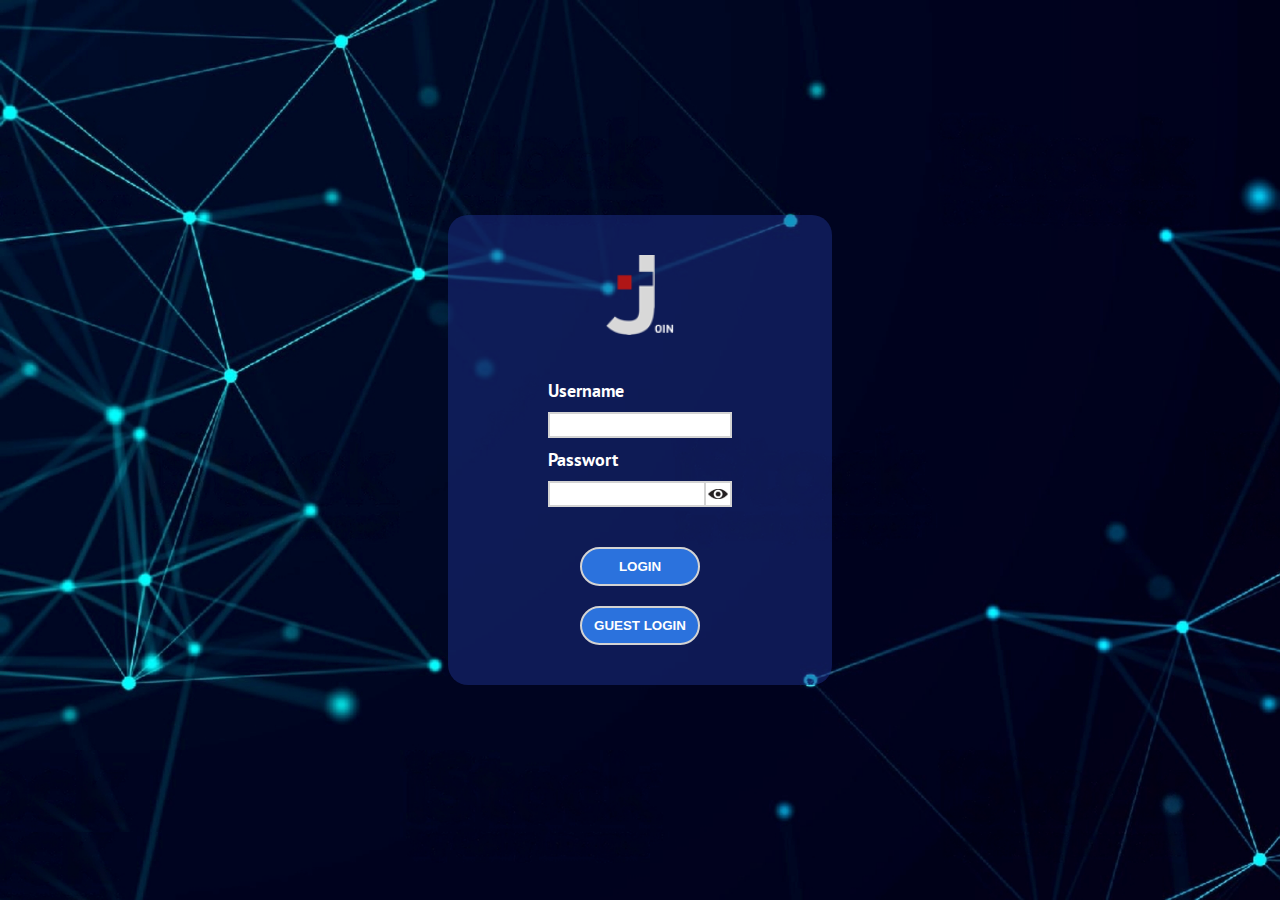
<file: index.html>
<!DOCTYPE html>
<html lang="en">

<head>
    <meta charset="UTF-8">
    <meta http-equiv="X-UA-Compatible" content="IE=edge">
    <meta name="viewport" content="width=device-width, initial-scale=1.0">
    <link rel="stylesheet" href="fonts.css">
    <link rel="stylesheet" href="style.css">
    <link rel="icon" type="image/png" href="img/joinlogo.png">
    <script src="./script.js"></script>
    <script src="./js/login.js"></script>
    <script src="./js/mini_backend.js"></script>
    <title> Join - Login </title>
</head>

<body onload="init()">

    <div class="login-overcontainer">
        <div class="login-container">
            <div class="login-header"><img src="./img/joinlogo.png"></div>
            <div class="login-content">
                <p>Username</p>
                <input id="login-username">
                <p>Passwort</p>
                <div class="login-passwort-container">
                    <input id="login-passwort" type="password">
                    <img class="passwort-image" onclick="change_passwort_button_type()"
                        src="./img/eye-gbabc96aa1_640.png">
                </div>
                <div class="login-button-container">
                    <button class="login-button" onclick="check_login()">LOGIN</button>
                    <button class="guest-login-button" onclick="guest_login()">GUEST LOGIN</button>
                </div>
            </div>
        </div>
    </div>

</body>

</html>
</file>
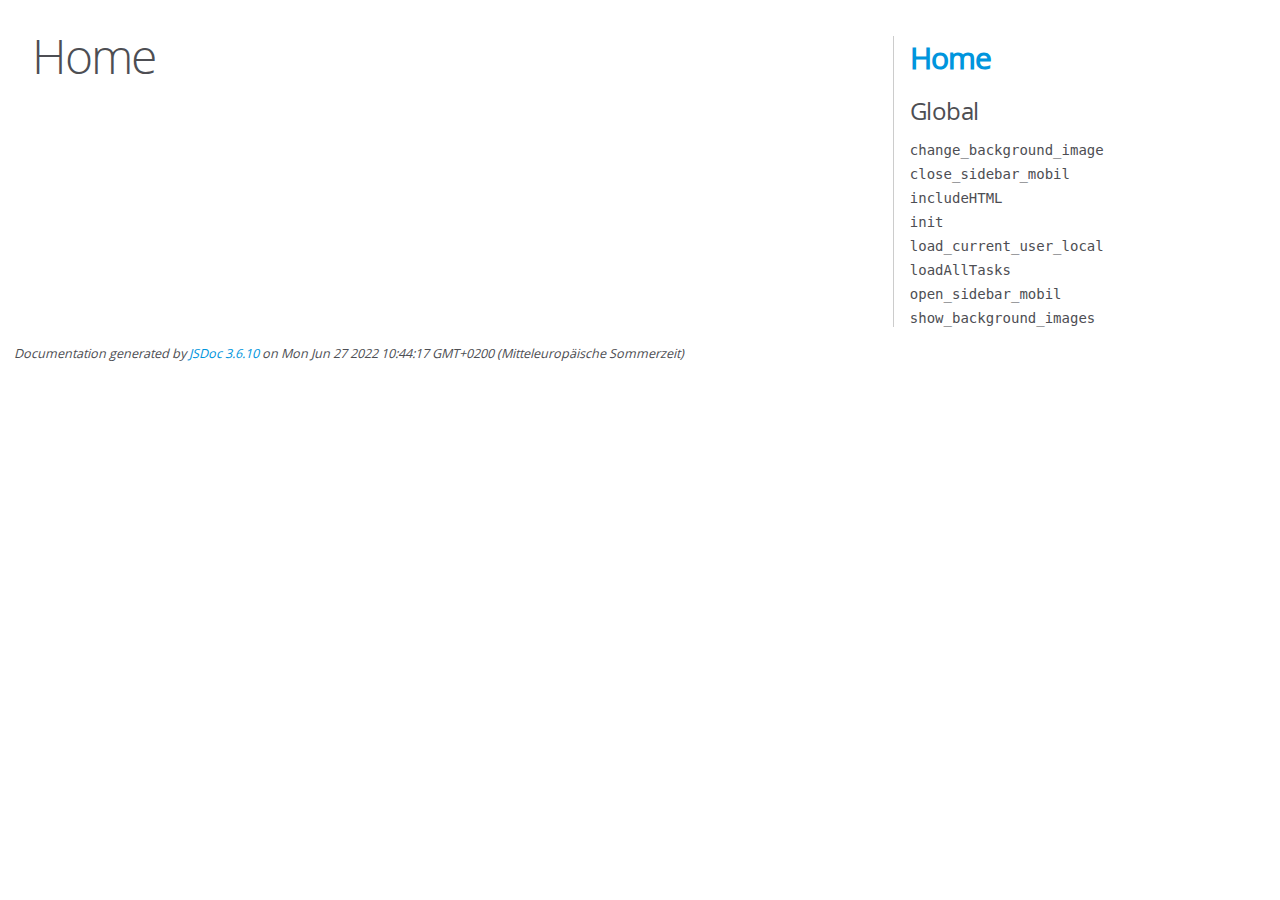
<file: out/index.html>
<!DOCTYPE html>
<html lang="en">
<head>
    <meta charset="utf-8">
    <title>JSDoc: Home</title>

    <script src="scripts/prettify/prettify.js"> </script>
    <script src="scripts/prettify/lang-css.js"> </script>
    <!--[if lt IE 9]>
      <script src="//html5shiv.googlecode.com/svn/trunk/html5.js"></script>
    <![endif]-->
    <link type="text/css" rel="stylesheet" href="styles/prettify-tomorrow.css">
    <link type="text/css" rel="stylesheet" href="styles/jsdoc-default.css">
</head>

<body>

<div id="main">

    <h1 class="page-title">Home</h1>

    



    


    <h3> </h3>










    









</div>

<nav>
    <h2><a href="index.html">Home</a></h2><h3>Global</h3><ul><li><a href="global.html#change_background_image">change_background_image</a></li><li><a href="global.html#close_sidebar_mobil">close_sidebar_mobil</a></li><li><a href="global.html#includeHTML">includeHTML</a></li><li><a href="global.html#init">init</a></li><li><a href="global.html#load_current_user_local">load_current_user_local</a></li><li><a href="global.html#loadAllTasks">loadAllTasks</a></li><li><a href="global.html#open_sidebar_mobil">open_sidebar_mobil</a></li><li><a href="global.html#show_background_images">show_background_images</a></li></ul>
</nav>

<br class="clear">

<footer>
    Documentation generated by <a href="https://github.com/jsdoc/jsdoc">JSDoc 3.6.10</a> on Mon Jun 27 2022 10:44:17 GMT+0200 (Mitteleuropäische Sommerzeit)
</footer>

<script> prettyPrint(); </script>
<script src="scripts/linenumber.js"> </script>
</body>
</html>
</file>
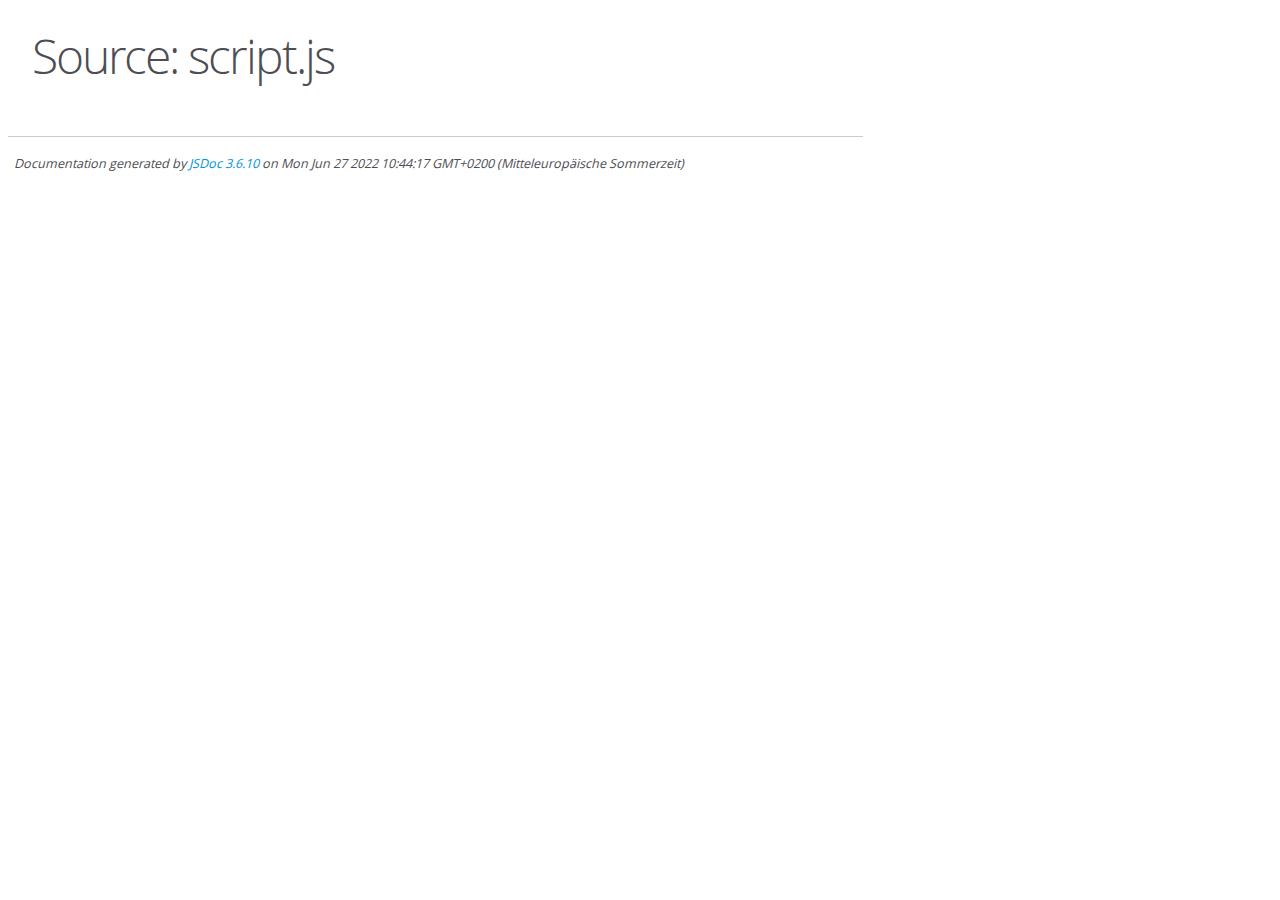
<file: out/script.js.html>
<!DOCTYPE html>
<html lang="en">
<head>
    <meta charset="utf-8">
    <title>JSDoc: Source: script.js</title>

    <script src="scripts/prettify/prettify.js"> </script>
    <script src="scripts/prettify/lang-css.js"> </script>
    <!--[if lt IE 9]>
      <script src="//html5shiv.googlecode.com/svn/trunk/html5.js"></script>
    <![endif]-->
    <link type="text/css" rel="stylesheet" href="styles/prettify-tomorrow.css">
    <link type="text/css" rel="stylesheet" href="styles/jsdoc-default.css">
</head>

<body>

<div id="main">

    <h1 class="page-title">Source: script.js</h1>

    



    
    <section>
        
    </section>




</div>

<nav>
 
</nav>

<br class="clear">

<footer>
    Documentation generated by <a href="https://github.com/jsdoc/jsdoc">JSDoc 3.6.10</a> on Mon Jun 27 2022 10:44:17 GMT+0200 (Mitteleuropäische Sommerzeit)
</footer>

<script> prettyPrint(); </script>
<script src="scripts/linenumber.js"> </script>
</body>
</html>
</file>
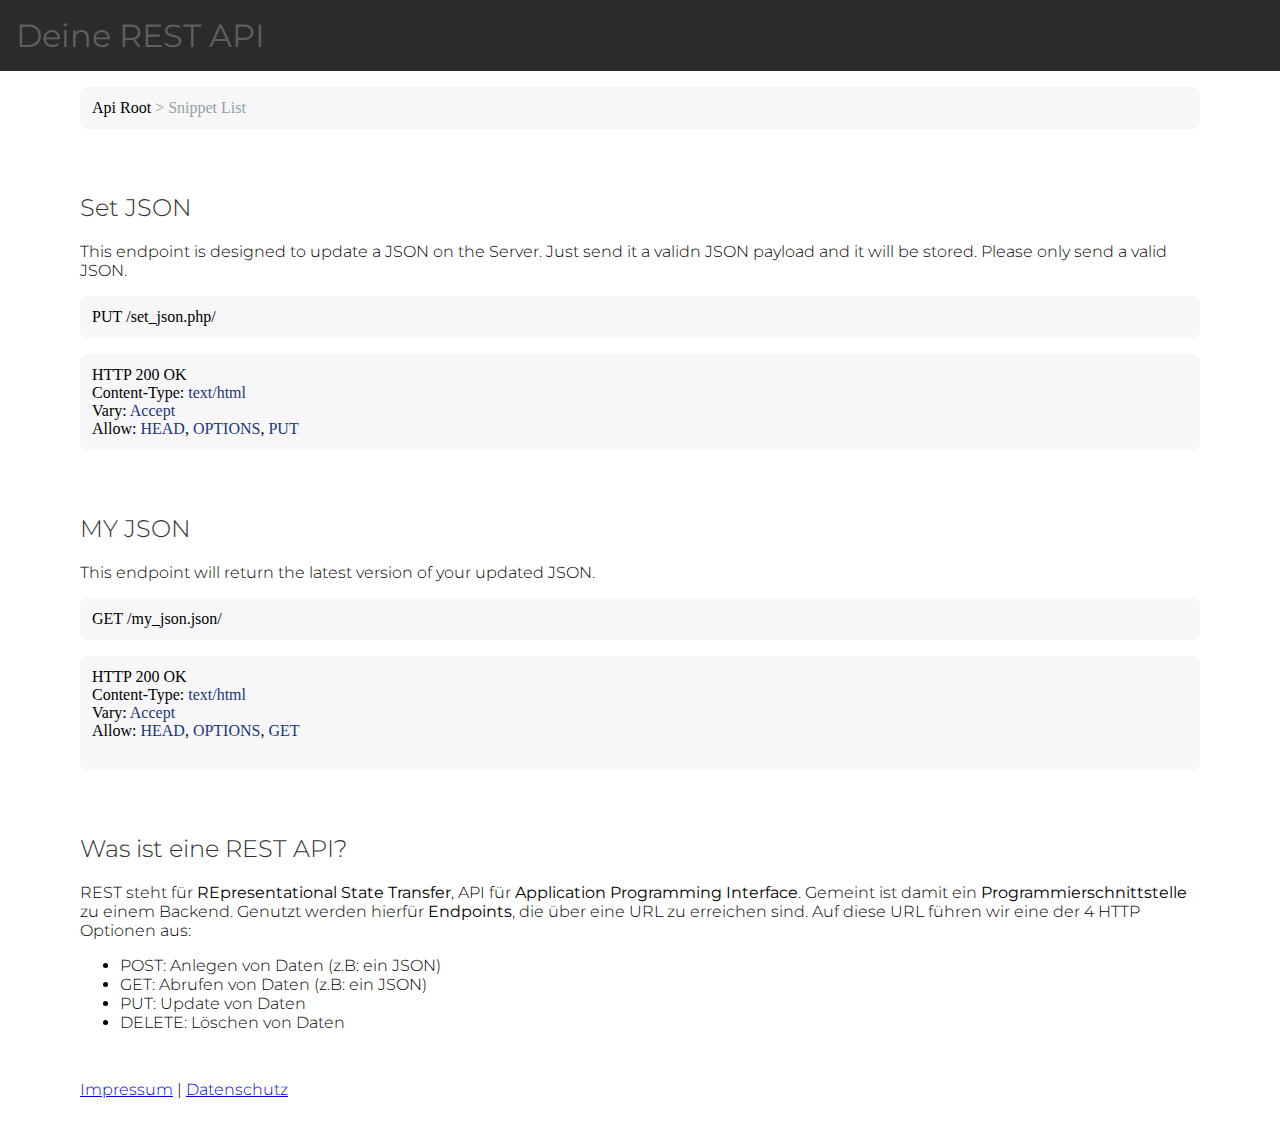
<file: smallest_backend_ever/legacy/docs.html>
<!DOCTYPE html>
<html lang="en">

<head>
    <meta charset="UTF-8">
    <meta name="viewport" content="width=device-width, initial-scale=1.0">
    <title>REST API Docs</title>
    <link href="https://fonts.googleapis.com/css2?family=Montserrat:wght@300;400;700&display=swap" rel="stylesheet">

    <style>
        body {
            margin: 0;
            font-family: 'Montserrat', sans-serif;
            font-weight: 300;
        }

        .content {
            padding-left: 80px;
            padding-right: 80px;
        }

        header {
            background-color: #2b2b2b;
            padding: 16px;
            color: #5f5f5f;
        }

        h1 {
            margin-top: 0;
            margin-bottom: 0;
            font-weight: 400;
        }

        h2 {
            margin-top: 64px;
            font-weight: 300;
            color: #333;
        }

        .code {
            margin-top: 16px;
            background-color: #F7F7F9;
            padding: 12px;
            border-radius: 8px;
            min-height: 10px;
            border-color: #E9E9EE;
            font-family: 'consolas' !important;
        }

        .highlight {
            color: #1e347b;
        }

        .gray {
            color: #93a1a1;
        }

        #explainBox {
            min-height: 50px;
            min-width: 200px;
            max-width: 400px;
            border: 1px solid #333;
            border-radius: 8px;
            padding: 8px;
            background-color: white;
            z-index: 999;
            position: absolute;
            transition: all 125ms ease-in-out;
            opacity: 0;
        }

        .legal {
            padding-top: 32px;
            ;
            padding-bottom: 32px;
            ;
        }
    </style>


    <script>
        function explain(title, element) {
            let x = element.getBoundingClientRect().x + 70;
            let y = window.pageYOffset + element.getBoundingClientRect().y - 20;
            explainBox.innerHTML = title;
            explainBox.style.top = y + 'px';
            explainBox.style.left = x + 'px';
            explainBox.style.opacity = 1;

            element.addEventListener("mouseout", hideExplainBox);
        }

        function hideExplainBox() {
            explainBox.style.opacity = 0;
        }
    </script>
</head>

<body>
    <header>
        <h1>Deine REST API</h1>
    </header>
    <div class="content">

        <div id="explainBox">
            Hallo das ist ein Text.
        </div>

        <div class="code" onmouseover="explain('Der Link zur den Endpoints. Api Root ist die URL des Servers.', this)">
            <b>Api Root</b> <span class="gray">> Snippet List</span>
        </div>

        <h2 onmouseover="explain('Der Titel der Funktion', this)">Set JSON</h2>
        <p onmouseover="explain('Hier wird die Funktion der REST API vom Backend-Programmierer beschrieben.', this)">
            This endpoint is designed to update a JSON on the Server. Just send it a validn JSON payload and it will be
            stored. Please only send a valid JSON.</p>

        <div class="code">
            <b
                onmouseover="explain('Die hier verwendete Methode ist PUT. Man kann das JSON also updaten. Mit POST würde man ein neues JSON erstellen, mit DELETE löschen und mit GET das JSON abrufen.', this)">PUT</b>
            <span
                onmouseover="explain('Das hier ist das Ende das Ende der UR, um die Funktion aufzurufen.', this)">/set_json.php/</span>
        </div>

        <div class="code">
            <b
                onmouseover="explain('Wenn alles funktioniert hat, wird der HTTP Status 200 zurückgegeben. 200 bedeutet, dass alles OK ist!', this)">HTTP
                200 OK</b><br>
            <b onmouseover="explain('Was für einen Content kannst du dem Server senden?!', this)">Content-Type:</b>
            <span class="highlight"
                onmouseover="explain('Der Server akzeptiert Text und HTML. Wir senden also ein JSON als Text (mit JSON.stringify)', this)">text/html</span><br>
            <b onmouseover="explain('Kann die Antwort vom Server variieren?', this)">Vary:</b> <span class="highlight"
                onmouseover="explain('Ja! Je nach Anfrage kommt ein unterschiedliches JSON vom Server zurück.', this)">Accept</span><br>
            <b onmouseover="explain('Was darf ich diesem Endpoint senden?', this)">Allow:</b>
            <span onmouseover="explain('Der HEAD ist beispielsweise eine Session-ID um dich zu identifizieren.',this)"
                class="highlight">HEAD</span>,
            <span class="highlight"
                onmouseover="explain('OPTIONS kann ignoriert werden. Hier kann man den Server fragen, welche Kommunikationswege der Server Erlaubt. Zum Beispiel HTTP 1.1. ', this)">
                OPTIONS</span>,
            <span class="highlight"
                onmouseover="explain('PUT ist die Methode, um ein JSON upzudaten.', this)">PUT</span><br>
        </div>



        <h2 onmouseover="explain('Überschrift der zweiten Funktion, welche die REST API bereitstellt.?', this)">MY JSON
        </h2>
        <p onmouseover="explain('Beschreibung der zweiten Funktion?', this)">This endpoint will return the latest
            version of your updated JSON.</p>

        <div class="code">
            <b onmouseover="explain('Die HTTP Metode ist GET. Also wird hier ein JSON File abgerufen.', this)">GET</b>
            <span onmouseover="explain('Die URL des Endpoints.', this)">/my_json.json/</span>
        </div>

        <div class="code">
            <b onmouseover="explain('Wenn Status 200 zurückgegeben wird, ist alles OK.', this)">HTTP 200 OK</b><br>
            <b onmouseover="explain('Welchen Content-Type akzeptiert der Server?', this)">Content-Type:</b> <span
                class="highlight"
                onmouseover="explain('Der Server akzeptiert Text oder HTML (Wir senden Text)', this)">text/html</span><br>
            <b onmouseover="explain('Kann die Antwort vom Server variieren?', this)">Vary:</b> <span class="highlight"
                onmouseover="explain('Ja! Je nach Anfrage kommt ein unterschiedliches JSON vom Server zurück.', this)">Accept</span><br>
            <b onmouseover="explain('Was darf ich diesem Endpoint senden?', this)">Allow:</b>
            <span onmouseover="explain('Der HEAD ist beispielsweise eine Session-ID um dich zu identifizieren.',this)"
                class="highlight">HEAD</span>,
            <span class="highlight"
                onmouseover="explain('OPTIONS kann ignoriert werden. Hier kann man den Server fragen, welche Kommunikationswege der Server Erlaubt. Zum Beispiel HTTP 1.1. ', this)">
                OPTIONS</span>,
            <span class="highlight"
                onmouseover="explain('GET ist die Methode, um ein JSON abzurufen.', this)">GET</span><br>
            <br>
        </div>



        <h2>Was ist eine REST API?</h2>
        <p>REST steht für <b>REpresentational State Transfer</b>, API für <b>Application Programming Interface</b>.
            Gemeint ist damit ein <b>Programmierschnittstelle</b> zu einem Backend. Genutzt werden hierfür
            <b>Endpoints</b>, die über eine URL zu erreichen sind. Auf diese URL führen wir eine der 4 HTTP Optionen
            aus:
        <ul>
            <li>POST: Anlegen von Daten (z.B: ein JSON)</li>
            <li>GET: Abrufen von Daten (z.B: ein JSON)</li>
            <li>PUT: Update von Daten</li>
            <li>DELETE: Löschen von Daten</li>
        </ul>
        </p>

        <div class="legal">
            <a href="https://developerakademie.com/impressum.html">Impressum</a> |
            <a href="https://developerakademie.com/datenschutz.html">Datenschutz</a>
        </div>

    </div>
</body>

</html>
</file>
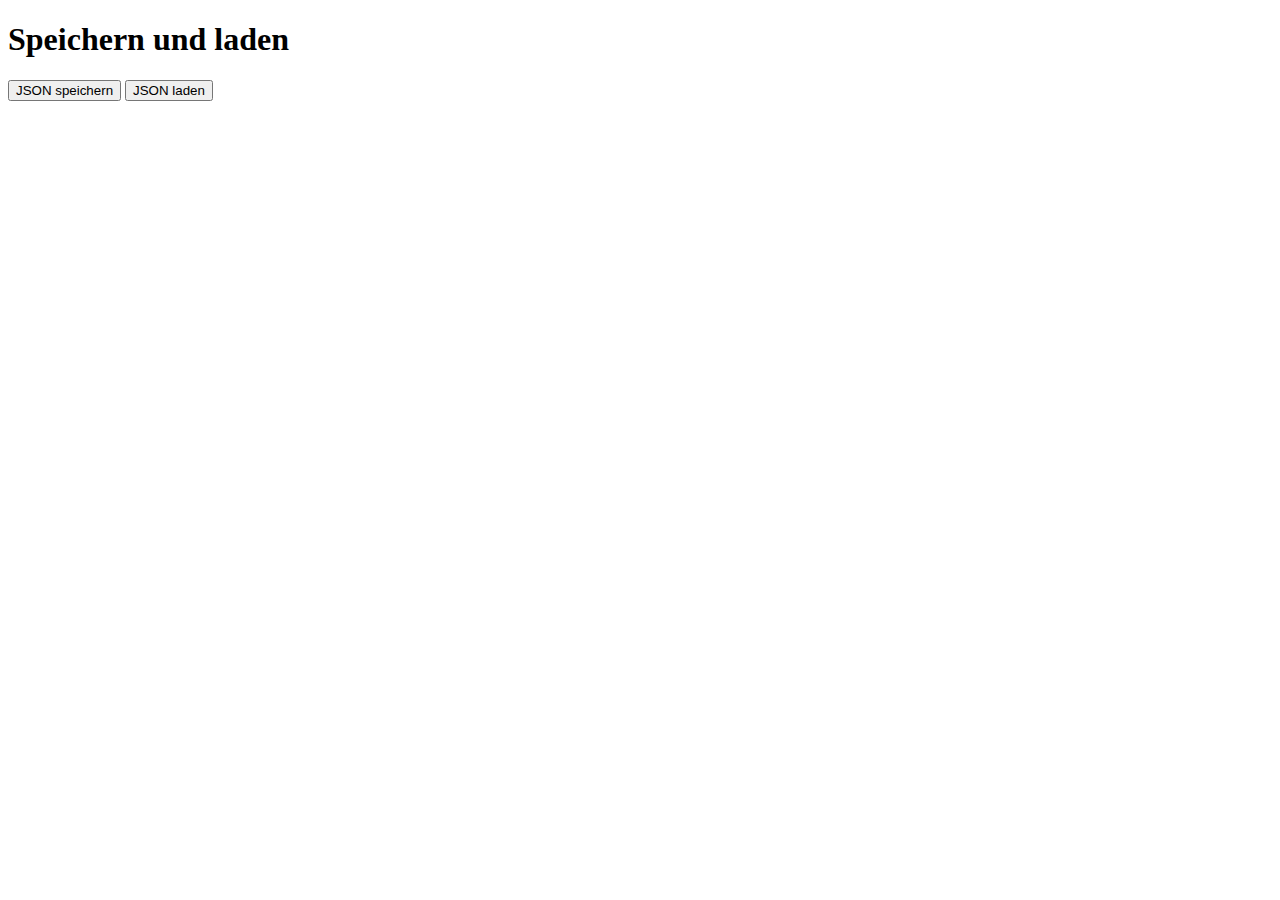
<file: smallest_backend_ever/legacy/test_request.html>
<!DOCTYPE html>
<html>

<head>
    <meta charset='utf-8'>
    <meta http-equiv='X-UA-Compatible' content='IE=edge'>
    <title>Simple JSON POST request</title>
    <meta name='viewport' content='width=device-width, initial-scale=1'>
</head>

<body>

    <h1 id="result">Speichern und laden</h1>

    <button onclick="save()">JSON speichern</button>
    <button onclick="load()">JSON laden</button>

    <script>
        const BASE_SERVER_URL = 'http://students.developerakademie.com/json_to_server/'; // Place of the backend
        let myJSON = [{
            "Name": "Claudia"
        }, {
            "Name": "Hans"
        }];


        /**
         * Saves myJSON to server
         */
        function save() {
            updateStatus('Speichern ...');
            saveJSONToServer(myJSON)
                .then(function () {
                    updateStatus('Speichern erfolgreich!');
                })
                .catch(function (error) {
                    updateStatus('Fehler beim Speichern');
                    console.error('error', error);
                });
        }


        /**
         * Loads myJSON from Server
         */
        function load() {
            updateStatus('Laden ...');
            loadJSONFromServer()
                .then(function (result) {
                    console.log(result);
                    myJSON = JSON.parse(result);
                    updateStatus('Laden erfolgreich!');
                })
                .catch(function (error) {
                    updateStatus('Fehler beim Laden');
                    console.error('error', error);
                });
        }



        /**
         * Saves a JSON or JSON Array to the Server
         * payload {JSON | Array} - The payload you want to store
         */
        function saveJSONToServer(payload) {
            return new Promise(function (resolve, reject) {
                let xhttp = new XMLHttpRequest();
                let proxy = determineProxySettings();
                let serverURL = proxy + BASE_SERVER_URL + 'save_json.php';
                xhttp.open('POST', serverURL);

                xhttp.onreadystatechange = function (oEvent) {
                    if (xhttp.readyState === 4) {
                        if (xhttp.status >= 200 && xhttp.status <= 399) {
                            resolve(xhttp.responseText);
                        } else {
                            reject(xhttp.statusText);
                        }
                    }
                };

                xhttp.setRequestHeader("Content-Type", "application/json;charset=UTF-8");
                xhttp.send(JSON.stringify(payload));

            });
        }



        /**
         * Loads a JSON or JSON Array to the Server
         * payload {JSON | Array} - The payload you want to store
         */
        function loadJSONFromServer() {
            return new Promise(function (resolve, reject) {
                let xhttp = new XMLHttpRequest();
                let proxy = determineProxySettings();
                let serverURL = proxy + BASE_SERVER_URL + 'my_json.json';
                xhttp.open('GET', serverURL);

                xhttp.onreadystatechange = function (oEvent) {
                    if (xhttp.readyState === 4) {
                        if (xhttp.status >= 200 && xhttp.status <= 399) {
                            resolve(xhttp.responseText);
                        } else {
                            reject(xhttp.statusText);
                        }
                    }
                };

                xhttp.setRequestHeader("Content-Type", "application/json;charset=UTF-8");
                xhttp.send();

            });
        }

        function updateStatus(status) {
            result.innerHTML = status;
        }
        
        function determineProxySettings() {
            if (window.location.href.indexOf('.developerakademie.com') > -1) {
                return '';
            } else {
                return 'https://cors-anywhere.herokuapp.com/';
            }
        }
    </script>

</body>

</html>
</file>
<file: fonts.css>
/* pt-sans-regular - latin */

@font-face {
    font-family: 'PT Sans';
    font-style: normal;
    font-weight: 400;
    src: url('./fonts/pt-sans-v17-latin-regular.eot');
    /* IE9 Compat Modes */
    src: local(''), url('./fonts/pt-sans-v17-latin-regular.eot?#iefix') format('embedded-opentype'), /* IE6-IE8 */
    url('./fonts/pt-sans-v17-latin-regular.woff2') format('woff2'), /* Super Modern Browsers */
    url('./fonts/pt-sans-v17-latin-regular.woff') format('woff'), /* Modern Browsers */
    url('./fonts/pt-sans-v17-latin-regular.ttf') format('truetype'), /* Safari, Android, iOS */
    url('./fonts/pt-sans-v17-latin-regular.svg#PTSans') format('svg');
    /* Legacy iOS */
}


/* pt-sans-italic - latin */

@font-face {
    font-family: 'PT Sans';
    font-style: italic;
    font-weight: 400;
    src: url('./fonts/pt-sans-v17-latin-italic.eot');
    /* IE9 Compat Modes */
    src: local(''), url('./fonts/pt-sans-v17-latin-italic.eot?#iefix') format('embedded-opentype'), /* IE6-IE8 */
    url('./fonts/pt-sans-v17-latin-italic.woff2') format('woff2'), /* Super Modern Browsers */
    url('./fonts/pt-sans-v17-latin-italic.woff') format('woff'), /* Modern Browsers */
    url('./fonts/pt-sans-v17-latin-italic.ttf') format('truetype'), /* Safari, Android, iOS */
    url('./fonts/pt-sans-v17-latin-italic.svg#PTSans') format('svg');
    /* Legacy iOS */
}


/* pt-sans-700 - latin */

@font-face {
    font-family: 'PT Sans';
    font-style: normal;
    font-weight: 700;
    src: url('./fonts/pt-sans-v17-latin-700.eot');
    /* IE9 Compat Modes */
    src: local(''), url('./fonts/pt-sans-v17-latin-700.eot?#iefix') format('embedded-opentype'), /* IE6-IE8 */
    url('./fonts/pt-sans-v17-latin-700.woff2') format('woff2'), /* Super Modern Browsers */
    url('./fonts/pt-sans-v17-latin-700.woff') format('woff'), /* Modern Browsers */
    url('./fonts/pt-sans-v17-latin-700.ttf') format('truetype'), /* Safari, Android, iOS */
    url('./fonts/pt-sans-v17-latin-700.svg#PTSans') format('svg');
    /* Legacy iOS */
}


/* pt-sans-700italic - latin */

@font-face {
    font-family: 'PT Sans';
    font-style: italic;
    font-weight: 700;
    src: url('./fonts/pt-sans-v17-latin-700italic.eot');
    /* IE9 Compat Modes */
    src: local(''), url('./fonts/pt-sans-v17-latin-700italic.eot?#iefix') format('embedded-opentype'), /* IE6-IE8 */
    url('./fonts/pt-sans-v17-latin-700italic.woff2') format('woff2'), /* Super Modern Browsers */
    url('./fonts/pt-sans-v17-latin-700italic.woff') format('woff'), /* Modern Browsers */
    url('./fonts/pt-sans-v17-latin-700italic.ttf') format('truetype'), /* Safari, Android, iOS */
    url('./fonts/pt-sans-v17-latin-700italic.svg#PTSans') format('svg');
    /* Legacy iOS */
}
</file>
<file: style.css>
/* alle */
html {
    height: 100%;
}

body {
    margin: 0;
    font-family: 'PT Sans', sans-serif;
    display: flex;
    min-height: 100%
}

p {
    margin-block-end: 0;
    margin-block-start: 0;
    margin-bottom: 0;
}

main {
    display: flex;
    align-items: center;
    justify-content: center;
    width: 100%;
    position: relative;
}

.content {
    display: flex;
    justify-content: center;
}

.sidebar-right-container {
    position: relative;
    top: 0px;
    background-color: red;
    min-height: 100%;
}

.sidebar-container {
    position: relative;
    top: 0px;
    min-height: 100%;
}

.sidebar {
    background-color: #1B2F89;
    width: 150px;
    height: 100vh;
    position: sticky;
    top: 0;
}

.sidebar-back-arrow {
    position: absolute;
    top: 30px;
    left: 30px;
    display: none;
}

.sidebar-logo {
    align-items: center;
    display: flex;
    justify-content: center;
    height: 15%;
}

.sidebar-logo img {
    width: 72px;
    height: 72px;
    object-fit: contain;
}

.sidebar-mobil {
    display: none;
}

.navigation-bar {
    display: flex;
    flex-direction: column;
    justify-content: center;
}

.link {
    color: white;
    font-weight: bold;
    text-decoration: none;
    padding: 16px;
    text-align: center;
    font-size: calc(16px + 0.390625vw);
}

.link:hover {
    border-left: 6px solid white;
    cursor: pointer;
    color: white !important;
}

.user {
    display: flex;
    flex-direction: column;
    align-items: center;
    justify-content: center;
    color: white;
    font-size: calc(16px + 0.390625vw);
    font-weight: bold;
    margin: 32px;
    text-align: center;
}

.user img {
    width: 64px;
    height: 64px;
    object-fit: cover;
    border-radius: 100%;
    border: 2px solid white;
    margin-bottom: 5px;
}

.logout-btn {
    background-color: #EE6003;
    border: none;
    color: white;
    font-weight: bold;
    padding: 8px;
    margin: 8px;
    text-align: center;
    border-radius: 10px;
    text-decoration: none;
}

.logout-btn:hover {
    cursor: pointer;
    background-color: #FA9A44;
}

.headline {
    font-size: 60px;
    color: white;
}


/* alle */


/* Ole */

.bigscreen {
    display: flex;
    justify-content: space-around;
    align-items: center;
    width: 100%;
}

.totalbox {
    text-align: center;
    height: 80%;
    overflow: scroll;
}

.totalbox-header {
    background-color: #1B2F89;
    border-top-left-radius: 10px;
    border-top-right-radius: 10px;
    color: white;
    font-weight: bold;
    font-size: calc(16px + 0.390625vw);
    padding: 8px;
    position: sticky;
    top: 0;
    z-index: 1;
}

.emptyboxes {
    background-color: #ECFAFD;
    min-height: 90vh;
    width: 20vw;
    padding-top: 8px;
}

.todo2 {
    background-color: white;
    margin: 8px;
    padding: 8px;
    border-radius: 10px;
    position: relative;
    color: #1B2F89;

}

.card-icon-title {
    text-align: center;
    padding-bottom: 25px;
    font-weight: 600;
    font-size: calc(13px + 0.390625vw);
}

.card-icons-container {
    display: flex;
    justify-content: space-around;
    align-items: center;
}

.card-icons-left {
    display: flex;
}

.card-icon-user {
    background-color: #1E3190;
    color: white;
    padding: 8px;
    border-radius: 8px;
    font-size: calc(10px + 0.390625vw);
    margin: 8px;
    font-weight: bold;
    display: flex;
    align-items: center;
}

.card-icon-calender-container {
    background-color: #1E3190;
    color: white;
    padding: 8px;
    border-radius: 8px;
    font-size: calc(10px + 0.390625vw);
    margin: 8px;
    font-weight: bold;
    display: flex;
    align-items: center;
}



.card-icons-right {
    display: flex;
    align-items: center;
}

.card-icons-right img {
    width: 24px;
    object-fit: contain;
}

.card-icons-right img:hover,
.card-icon-edit:hover {
    opacity: 0.5;
    cursor: pointer;
}

.card-icon-edit {
    width: 24px;
    object-fit: contain;
    display: flex;
    align-items: center;
}


/* DIALOG */

.dialog-container {
    background-color: white;
    height: 100vh;
    width: 100vw;
    position: absolute;
    left: 0;
    z-index: 2;
    display: flex;
    justify-content: center;
    align-items: center;
}

.dialog {
    background-color: #e7f8fd;
    border-radius: 20px;
    position: relative;
}

.dialog-close-img {
    position: absolute;
    right: 20px;
    top: 20px;
    cursor: pointer;
    height: 36px;
    width: 36px;
}

.dialog-close-img:hover {
    opacity: 0.6;
}


/* Ole */


/* Fabian */

.cursor {
    cursor: pointer;
}

.reset-margin {
    margin-left: 0 !important;
}


.backlog-container {
    display: flex;
    justify-content: center;
    width: 100%;
}

.backlog-subtitle-container {
    width: 80vw;
    display: flex;
    justify-content: center;
}

.assign-headline {

    display: flex;
    justify-content: center;
    position: absolute;
    left: 0;
}

.backlog-subtitle-container p {
    padding: 2px 10px;
    border-radius: 20px;
}

.backlog-15 {
    width: 15%;
    text-align: center;
    display: flex;
    align-items: center;
    justify-content: center;
}

.backlog-10 {
    width: 10%;
    text-align: center;
    display: flex;
    align-items: center;
    justify-content: center;
}

.backlog-20 {
    text-align: center;
    display: flex;
    align-items: center;
    justify-content: center;
    margin: 8px;
}

.backlog-task-assigned-to {
    display: flex;
    justify-content: center;
    align-items: center;
}

.backlog-task-assigned-to img {
    height: 40px;
    width: 40px;
    object-fit: cover;
    border-radius: 50px;
    margin-right: 10px;
    margin-left: 0px;
    border: 2px solid black;
}

.backlog-task-assigned-to div p {
    font-weight: bold;
    color: #1E3190;
}

#backlog-task-details p {
    padding-right: 10px;
}

.urc-high {
    border-left: 10px solid red;
    border-right: 10px solid red;
}

.urc-medium {
    border-left: 10px solid yellow;
    border-right: 10px solid yellow;
}

.urc-low {
    border-left: 10px solid green;
    border-right: 10px solid green;
}


.backlog-task-container-mobil {
    background-color: transparent;
    min-height: 100vh;
    display: flex;
    flex-direction: column;
    align-items: center;
    display: none;
    font-weight: 600;
}

.bl-assigned-to-mobil p {
    font-size: 20px;
    font-weight: 600;
    color: #1E3190;
}

.description-mobile {
    overflow: scroll;
    margin: 8px;
}

.bl-category-date,
.bl-icons {
    width: 100%;
    display: flex;
    font-size: 20px;
    text-align: center;
}

.bl-category,
.bl-date,
.bl-delete,
.bl-add-board {
    width: 50%;
}

.bl-category p:first-child,
.bl-date p:first-child,
.bl-description p:first-child,
.bl-delete p:first-child,
.bl-add-board p:first-child {
    font-weight: bold;
    font-style: oblique;
    text-decoration: underline;
    margin-bottom: 10px;
    font-size: 22px;
}

.bl-description {
    width: 100%;
    max-height: 15vh;
    text-align: center;
    font-size: 20px;
    overflow: hidden;
}

.empty-backlog-container {
    margin-top: 100px;
    text-align: center;
    color: rgb(255, 80, 80);
    font-size: 36px;
    display: flex;
    justify-content: center;
    align-items: center;
    font-weight: bold;
}

.empty-backlog-container p {
    width: 100%;
    margin-top: 100px;
    text-align: center;
    color: #1B2F89;
    font-size: 36px;
    margin: 16px;
}

.backlog-content {
    width: 100%;
    display: flex;
    justify-content: center;
    margin: 8px;
}

.backlog-column {
    width: 100%;
}

.backlog-headline {
    display: flex;
    justify-content: space-between;
    align-items: center;
    margin: 20px;
    color: #1B2F89;
    font-weight: bold;
    font-size: calc(16px + 0.390625vw);
}

.headline-span {
    text-align: center;
    display: flex;
    align-items: center;
    justify-content: center;
    width: 15%;
}

.backlog-task {
    border-radius: 10px;
    display: flex;
    align-items: center;
    justify-content: space-between;
    background-color: rgb(231, 248, 253);
    padding: 8px;
    margin: 8px;
    color: #1B2F89;
}

.task-area {
    display: flex;
    align-items: center;
    justify-content: center;
    flex-direction: column;
    width: 15%;
    text-align: center;
    font-weight: bold;
    height: 100px;
    overflow-x: scroll;
    overflow-y: scroll;
}

.cursor:hover {
    cursor: pointer;
}

.small-width-section {
    width: 5%;
}

.assigned-user {
    text-align: center;
}

.headline-mobile {
    display: none;
}

.profile-picture {
    width: 64px;
    height: 64px;
    object-fit: cover;
    border-radius: 50%;
    margin: 8px;
}


/* LOGIN */

.login-overcontainer {
    background-image: url(./img/login-background.png);
    background-size: cover;
    height: 100vh;
    width: 100vw;
    display: flex;
    align-items: center;
    justify-content: center;
}

.login-container {
    background-color: rgba(27, 47, 137, 0.5);
    color: white;
    width: 30vw;
    display: flex;
    flex-direction: column;
    justify-content: space-around;
    align-items: center;
    border-radius: 20px;
}

.login-header img {
    margin-top: 40px;
    margin-bottom: 30px;
    height: 80px;
}

.login-content {
    margin-bottom: 40px;
}

.login-button-container {
    display: flex;
    flex-direction: column;
    align-items: center;
    margin-top: 20px;
}

.login-button-container button {
    background-color: #2b72dd;
    padding-top: 10px;
    padding-bottom: 10px;
    color: white;
    width: 120px;
    border: 2px solid lightgray;
    border-radius: 20px;
}

.login-container input {
    width: 150px;
    margin-top: 10px;
    font-weight: bold;
    line-height: 1.5;
    outline: none;
    border: none;
}

.login-container p {
    width: 150px;
    margin-top: 10px;
    font-weight: bold;
    font-size: 18px;
}

.login-container button {
    margin-top: 20px;
    font-weight: bold;
    cursor: pointer;
}

.login-passwort-container {
    display: flex;
    align-items: center;
    justify-content: center;
}

#login-username {
    width: 176px;
    border: 2px solid lightgray;
}

#login-passwort {
    border: 2px solid lightgray;
}

.passwort-image {
    height: 22px;
    width: 20px;
    object-fit: contain;
    margin-top: 10px;
    padding-left: 2px;
    padding-right: 2px;
    cursor: pointer;
    background-color: white;
    border: 2px solid lightgray;
    border-left: 0;
}

.html-color {
    color: #FF4747;
}

.css-color {
    color: #4744F3;
}

.javascript-color {
    color: #FFBB00;
}


/* Fabian */


/* Hong Hanh */

.add-task-container {
    margin: 16px 32px auto 32px;
    background-color: #e7f8fdc7;
    width: auto;
    height: auto;
    border-radius: 10px;
    display: flex;
    justify-content: space-evenly;
}

.add-task-colum {
    margin: 16px;
}

.add-task-headline {
    display: flex;
    flex-direction: column;
    margin: 16px;
    font-weight: bold;
    color: #1B2F89;
    text-align: center;
}

.add-task-input {
    width: 300px;
    height: 50px;
    border-radius: 4px;
    font-family: inherit;
}

.add-task-description {
    height: 150px;
    border: 2px solid black;
    border-radius: 4px;
    font-family: inherit;
}

.add-task-select {
    height: 50px;
    border-radius: 4px;
    font-family: inherit;
}

.add-task-assign {
    display: flex;
    flex-direction: column;
    margin: 32px;
    font-weight: bold;
    color: #1B2F89;
    font-size: calc(16px + 0.390625vw);
}

.assign-section {
    display: flex;
    align-items: center;
}

.add-task-user-image {
    width: 64px;
    height: 64px;
    object-fit: cover;
    border-radius: 100%;
}

.add-user-btn {
    background-image: url(img/icon\ plus.png);
    background-size: cover;
    border-radius: 100%;
    border: none;
    margin: 8px;
    width: 32px;
    height: 32px;
}

.add-user-btn:hover {
    cursor: pointer;
}

.cancel-btn {
    width: 120px;
    height: 50px;
    color: rgb(40, 40, 40);
    font-weight: bold;
    background-color: white;
    border: none;
    border-radius: 10px;
}

.cancel-btn:hover {
    background-color: white;
    border: 2px solid rgb(40, 40, 40);
    border-radius: 10px;
    cursor: pointer;
}

.add-task-final {
    display: flex;
    justify-content: flex-end;
}

.create-btn {
    width: 120px;
    height: 50px;
    color: white;
    font-weight: bold;
    background-color: rgb(27, 47, 137);
    border: none;
    border-radius: 10px;
    margin-left: 16px;
    margin-right: 16px;
}

.create-btn:hover {
    cursor: pointer;
    background-color: rgb(27, 47, 133, 0.5);
    border-radius: 10px;
}

#assignedToUser {
    cursor: pointer;
}

#urgency,
#category {
    cursor: pointer;
}

.add-task-container input,
.add-task-container select,
.add-task-container textarea {
    padding-left: 8px;
    border-radius: 10px;
    border: 2px solid #1B2F89;
    outline: none;
    color: #1B2F89;
    font-size: calc(13px + 0.390625vw);
    text-align: center;
}

.add-task-container textarea {
    padding-top: 8px;
    color: #1B2F89;
    font-weight: bold;
    font-size: calc(13px + 0.390625vw);
}

.select-container {
    padding-left: 8px;
    border-radius: 10px;
    border: 2px solid #1B2F89;
    outline: none;
    background-color: white;
}

::-webkit-datetime-edit {
    padding-left: 5px
}

::-webkit-calendar-picker-indicator {
    padding-right: 10px;
    font-size: 20px;
    cursor: pointer;
}

select {
    font-weight: bold;
    outline: none;
    width: calc(100% - 16px);
    margin-left: 8px;
    margin-right: 8px;
    outline: none;
    border: none !important;
}

#date {
    outline: none;
    font-weight: bold;
}

.add-task-headline p {
    margin-bottom: 10px;
    font-size: 20px;
}

.notice-section {
    background-color: rgba(0, 0, 0, 0.5);
    height: 100vh;
    width: 100%;
    position: absolute;
    display: flex;
    justify-content: center;
    align-items: center;
}

.notice-success {
    background-color: white;
    display: flex;
    justify-content: center;
    flex-direction: column;
    align-items: center;
    border-radius: 10px;
    width: 50%;
    height: 50%;
    color: #1B2F89;
    animation: fadeIn 1s ease-out;
}

.notice-headline {
    font-size: calc(20px + 0.390625vw);
    font-weight: bold;
    display: flex;
    justify-content: center;
    align-items: center;
    margin: 16px;
}

.notice-headline img {
    width: 32px;
    height: 32px;
    object-fit: contain;
    margin-right: 8px;
}

.notice-message {
    font-size: calc(20px + 0.390625vw);
    font-weight: bold;
    display: flex;
    justify-content: center;
    align-items: center;
    margin: 16px;
    text-align: center;
}

.notice-btn {
    background-color: #EE6003;
    border: none;
    color: white;
    font-weight: bold;
    padding: 8px;
    margin: 8px;
    width: 100px;
    text-align: center;
    border-radius: 10px;
    font-size: calc(16px + 0.390625vw);
}

.notice-btn:hover {
    cursor: pointer;
    background-color: #FA9A44;
}

@keyframes fadeIn {
    from {
        opacity: 0;
    }

    to {
        opacity: 1;
    }
}


/* Hong Hanh */


/* HELP */

.help-container {
    display: flex;
    justify-content: space-around;
    background-size: cover;
    background-position: center;
    background-attachment: fixed;
    width: calc(100% - 150px);
    min-height: 100vh;
    margin: 8px;
    text-align: center;
}

.help-content-container {
    width: 100%;
}

.help-headline {
    display: flex;
    justify-content: space-around;
    align-items: center;
    font-weight: bold;
    margin-top: 40px;
    background-color: #1B2F89;
    color: white;
    border-radius: 10px;
    font-size: calc(16px + 0.390625vw);
    text-align: center;
}

.help-headline p {
    margin: 8px;
    padding: 16px;
}

.help-headline p:hover {
    color: #1B2F89;
    background-color: #E7F8FD;
    border-radius: 10px;
    cursor: pointer;
}

.aktive-help {
    color: #1B2F89;
    background-color: #E7F8FD;
    border-radius: 10px;
    text-align: center;
}

.help-choosed-content {
    width: 100%;
    height: calc(100% - 110px);
    display: flex;
    flex-direction: column;
    align-items: center;
}

.help-image {
    height: 60%;
    width: 60%;
    object-fit: contain;
    margin-top: 20px;
}

#help-choosed-text {
    font-weight: bold;
    color: #1B2F89;
    margin-top: 20px;
    font-size: calc(16px + 0.390625vw);
}


/* HELP */


/* END */

@media (max-width: 1000px) {
    body {
        flex-direction: column;
    }


    .content {
        display: flex;
        flex-direction: column;
    }

    .sidebar {
        z-index: 2;
        position: fixed;
        width: 100%;
        display: flex;
        flex-direction: column;
        align-items: center;
        justify-content: space-around;
        font-weight: bold;
        display: none;
    }

    .sidebar-container {
        display: none;
    }

    .sidebar-logo img {
        width: 48px;
        height: 48px;
        display: none;
    }

    .link {
        font-size: 18px;
        padding: 16px;
    }

    .user {
        font-size: 18px;
    }

    .user img {
        width: 48px;
        height: 48px;
    }

    .logout-btn {
        font-size: 18px;
    }

    .backlog-one-task-container-mobil {
        background-color: #E7F8FD;
        color: #1B2F89;
        border-radius: 10px;
        width: 90%;
        display: flex;
        flex-direction: column;
        align-items: center;
        text-align: center;
        overflow: scroll;
    }

    .mobile-btns {
        display: flex;
    }

    .btn-mobile {
        font-size: 16px;
        margin: 16px;
    }

    .backlog-headline {
        display: none;
    }

    .backlog-subtitle-container {
        display: none;
    }

    .headline-mobile {
        display: flex;
        text-decoration: underline;
        color: #1B2F89;
    }

    .task-area {
        width: auto;
        height: auto;
        overflow-x: scroll;
        overflow-y: scroll;
        padding: 8px;
    }


    .backlog-task {
        flex-direction: column;
    }

    .profile-picture {
        width: 48px;
        height: 48px;
        object-fit: cover;
        border-radius: 50%;
    }

    .user-assigned-to-mobile {
        display: flex;
        align-items: center;
        justify-content: center;
        font-size: 18px;
        padding: 8px;
    }

    .user-assigned-to-mobile img {
        height: 50px;
        width: 50px;
        object-fit: cover;
        border-radius: 50%;
        margin: 8px;
    }

    .title-mobile {
        font-size: 16px;
        font-weight: bold;
        text-align: center;
    }

    .title-mobile p {
        font-size: 16px;
        font-weight: bold;
        text-align: center;
        overflow: scroll;
    }

    .sidebar-mobil {
        height: 10vh;
        background-color: #1B2F89;
        display: flex;
        align-items: center;
        justify-content: space-between;
    }

    .sidebar-logo-mobil img {
        height: 6vh;
        padding-left: 30px;
    }

    .sidebar-menu-mobil img {
        height: 4vh;
        object-fit: contain;
        padding-right: 30px;
    }

    .sidebar-back-arrow {
        display: block;
        width: 32px;
        height: 32px;
    }

    .welcome-quicklinks-container {
        width: 100vw;
        height: 90vh;
        text-align: center;
    }

    .welcome-help img {
        height: 30vh;
        width: 60vw;
    }

    .headline,
    .subheading {
        margin-left: 0px;
        margin-top: 0;
    }

    .headline {
        font-size: 32px;
    }

    .login-container {
        width: 70vw;
    }

    .help-container {
        width: 100%;
        box-sizing: border-box;
        margin: 0;
        padding: 8px;
    }

    .help-headline {
        display: flex;
        flex-wrap: wrap;
        font-size: 14px;
        margin: 0;
    }

    .help-choosed-content {
        height: auto;
    }

    .help-headline p {
        padding: 2px 2px;
    }

    .help-content-container {
        box-sizing: border-box;
        width: 100%;
    }

    #help-choosed-text {
        margin-top: 0;
        font-size: 14px;
    }

    .help-image {
        width: 100%;
        margin: 8px;
    }



    .backlog-task-container-mobil {
        display: flex;
        justify-content: center;
        height: 100vh;
        width: 100%;
    }

    .add-task-colum {
        align-items: center;
        display: flex;
        flex-direction: column;
        margin-top: 0;
        margin-bottom: 0;
    }

    .add-task-headline {
        margin-top: 0;
        margin: 8px;
    }

    .add-task-headline p {
        margin-bottom: 5px;
        font-size: 16px;
    }

    .add-task-container {
        display: flex;
        flex-direction: column;
        align-items: center;
        text-align: center;
        margin: 8px;
    }

    .add-task-input {
        width: 200px;
        height: 18px;
    }

    .add-task-select {
        width: 200px;
        height: 18px;
    }

    .add-task-description {
        width: 200px;
        height: 60px;
        padding-left: 8px;
        border-radius: 10px;
        border: 2px solid #1B2F89;
        outline: none;
    }

    .add-task-assign {
        margin: 0;
    }

    .add-task-user-image {
        width: 32px;
        height: 32px;
    }

    .cancel-btn {
        width: 70px;
        height: 25px;
    }

    .create-btn {
        height: 25px;
    }

    .add-task-final {
        margin: 8px;
    }

    .smallscreen {
        display: flex;
        flex-direction: column;
    }

    .totalbox {
        margin: 8px;
        width: 80%;
        overflow: scroll;
    }

    .emptyboxes {
        width: 100%;
        min-height: 40vh;
    }

    .dialog-container {
        top: 0;
        position: fixed;
    }

    .dialog-close-img {
        width: 24px;
        height: 24px;
        top: 8px;
        right: 8px;
    }

    .dialog {
        height: auto;
    }
}

.d-none {
    display: none;
}


/* END */
</file>
<file: out/styles/prettify-tomorrow.css>
/* Tomorrow Theme */
/* Original theme - https://github.com/chriskempson/tomorrow-theme */
/* Pretty printing styles. Used with prettify.js. */
/* SPAN elements with the classes below are added by prettyprint. */
/* plain text */
.pln {
  color: #4d4d4c; }

@media screen {
  /* string content */
  .str {
    color: #718c00; }

  /* a keyword */
  .kwd {
    color: #8959a8; }

  /* a comment */
  .com {
    color: #8e908c; }

  /* a type name */
  .typ {
    color: #4271ae; }

  /* a literal value */
  .lit {
    color: #f5871f; }

  /* punctuation */
  .pun {
    color: #4d4d4c; }

  /* lisp open bracket */
  .opn {
    color: #4d4d4c; }

  /* lisp close bracket */
  .clo {
    color: #4d4d4c; }

  /* a markup tag name */
  .tag {
    color: #c82829; }

  /* a markup attribute name */
  .atn {
    color: #f5871f; }

  /* a markup attribute value */
  .atv {
    color: #3e999f; }

  /* a declaration */
  .dec {
    color: #f5871f; }

  /* a variable name */
  .var {
    color: #c82829; }

  /* a function name */
  .fun {
    color: #4271ae; } }
/* Use higher contrast and text-weight for printable form. */
@media print, projection {
  .str {
    color: #060; }

  .kwd {
    color: #006;
    font-weight: bold; }

  .com {
    color: #600;
    font-style: italic; }

  .typ {
    color: #404;
    font-weight: bold; }

  .lit {
    color: #044; }

  .pun, .opn, .clo {
    color: #440; }

  .tag {
    color: #006;
    font-weight: bold; }

  .atn {
    color: #404; }

  .atv {
    color: #060; } }
/* Style */
/*
pre.prettyprint {
  background: white;
  font-family: Consolas, Monaco, 'Andale Mono', monospace;
  font-size: 12px;
  line-height: 1.5;
  border: 1px solid #ccc;
  padding: 10px; }
*/

/* Specify class=linenums on a pre to get line numbering */
ol.linenums {
  margin-top: 0;
  margin-bottom: 0; }

/* IE indents via margin-left */
li.L0,
li.L1,
li.L2,
li.L3,
li.L4,
li.L5,
li.L6,
li.L7,
li.L8,
li.L9 {
  /* */ }

/* Alternate shading for lines */
li.L1,
li.L3,
li.L5,
li.L7,
li.L9 {
  /* */ }
</file>
<file: out/styles/jsdoc-default.css>
@font-face {
    font-family: 'Open Sans';
    font-weight: normal;
    font-style: normal;
    src: url('../fonts/OpenSans-Regular-webfont.eot');
    src:
        local('Open Sans'),
        local('OpenSans'),
        url('../fonts/OpenSans-Regular-webfont.eot?#iefix') format('embedded-opentype'),
        url('../fonts/OpenSans-Regular-webfont.woff') format('woff'),
        url('../fonts/OpenSans-Regular-webfont.svg#open_sansregular') format('svg');
}

@font-face {
    font-family: 'Open Sans Light';
    font-weight: normal;
    font-style: normal;
    src: url('../fonts/OpenSans-Light-webfont.eot');
    src:
        local('Open Sans Light'),
        local('OpenSans Light'),
        url('../fonts/OpenSans-Light-webfont.eot?#iefix') format('embedded-opentype'),
        url('../fonts/OpenSans-Light-webfont.woff') format('woff'),
        url('../fonts/OpenSans-Light-webfont.svg#open_sanslight') format('svg');
}

html
{
    overflow: auto;
    background-color: #fff;
    font-size: 14px;
}

body
{
    font-family: 'Open Sans', sans-serif;
    line-height: 1.5;
    color: #4d4e53;
    background-color: white;
}

a, a:visited, a:active {
    color: #0095dd;
    text-decoration: none;
}

a:hover {
    text-decoration: underline;
}

header
{
    display: block;
    padding: 0px 4px;
}

tt, code, kbd, samp {
    font-family: Consolas, Monaco, 'Andale Mono', monospace;
}

.class-description {
    font-size: 130%;
    line-height: 140%;
    margin-bottom: 1em;
    margin-top: 1em;
}

.class-description:empty {
    margin: 0;
}

#main {
    float: left;
    width: 70%;
}

article dl {
    margin-bottom: 40px;
}

article img {
  max-width: 100%;
}

section
{
    display: block;
    background-color: #fff;
    padding: 12px 24px;
    border-bottom: 1px solid #ccc;
    margin-right: 30px;
}

.variation {
    display: none;
}

.signature-attributes {
    font-size: 60%;
    color: #aaa;
    font-style: italic;
    font-weight: lighter;
}

nav
{
    display: block;
    float: right;
    margin-top: 28px;
    width: 30%;
    box-sizing: border-box;
    border-left: 1px solid #ccc;
    padding-left: 16px;
}

nav ul {
    font-family: 'Lucida Grande', 'Lucida Sans Unicode', arial, sans-serif;
    font-size: 100%;
    line-height: 17px;
    padding: 0;
    margin: 0;
    list-style-type: none;
}

nav ul a, nav ul a:visited, nav ul a:active {
    font-family: Consolas, Monaco, 'Andale Mono', monospace;
    line-height: 18px;
    color: #4D4E53;
}

nav h3 {
    margin-top: 12px;
}

nav li {
    margin-top: 6px;
}

footer {
    display: block;
    padding: 6px;
    margin-top: 12px;
    font-style: italic;
    font-size: 90%;
}

h1, h2, h3, h4 {
    font-weight: 200;
    margin: 0;
}

h1
{
    font-family: 'Open Sans Light', sans-serif;
    font-size: 48px;
    letter-spacing: -2px;
    margin: 12px 24px 20px;
}

h2, h3.subsection-title
{
    font-size: 30px;
    font-weight: 700;
    letter-spacing: -1px;
    margin-bottom: 12px;
}

h3
{
    font-size: 24px;
    letter-spacing: -0.5px;
    margin-bottom: 12px;
}

h4
{
    font-size: 18px;
    letter-spacing: -0.33px;
    margin-bottom: 12px;
    color: #4d4e53;
}

h5, .container-overview .subsection-title
{
    font-size: 120%;
    font-weight: bold;
    letter-spacing: -0.01em;
    margin: 8px 0 3px 0;
}

h6
{
    font-size: 100%;
    letter-spacing: -0.01em;
    margin: 6px 0 3px 0;
    font-style: italic;
}

table
{
    border-spacing: 0;
    border: 0;
    border-collapse: collapse;
}

td, th
{
    border: 1px solid #ddd;
    margin: 0px;
    text-align: left;
    vertical-align: top;
    padding: 4px 6px;
    display: table-cell;
}

thead tr
{
    background-color: #ddd;
    font-weight: bold;
}

th { border-right: 1px solid #aaa; }
tr > th:last-child { border-right: 1px solid #ddd; }

.ancestors, .attribs { color: #999; }
.ancestors a, .attribs a
{
    color: #999 !important;
    text-decoration: none;
}

.clear
{
    clear: both;
}

.important
{
    font-weight: bold;
    color: #950B02;
}

.yes-def {
    text-indent: -1000px;
}

.type-signature {
    color: #aaa;
}

.name, .signature {
    font-family: Consolas, Monaco, 'Andale Mono', monospace;
}

.details { margin-top: 14px; border-left: 2px solid #DDD; }
.details dt { width: 120px; float: left; padding-left: 10px;  padding-top: 6px; }
.details dd { margin-left: 70px; }
.details ul { margin: 0; }
.details ul { list-style-type: none; }
.details li { margin-left: 30px; padding-top: 6px; }
.details pre.prettyprint { margin: 0 }
.details .object-value { padding-top: 0; }

.description {
    margin-bottom: 1em;
    margin-top: 1em;
}

.code-caption
{
    font-style: italic;
    font-size: 107%;
    margin: 0;
}

.source
{
    border: 1px solid #ddd;
    width: 80%;
    overflow: auto;
}

.prettyprint.source {
    width: inherit;
}

.source code
{
    font-size: 100%;
    line-height: 18px;
    display: block;
    padding: 4px 12px;
    margin: 0;
    background-color: #fff;
    color: #4D4E53;
}

.prettyprint code span.line
{
  display: inline-block;
}

.prettyprint.linenums
{
  padding-left: 70px;
  -webkit-user-select: none;
  -moz-user-select: none;
  -ms-user-select: none;
  user-select: none;
}

.prettyprint.linenums ol
{
  padding-left: 0;
}

.prettyprint.linenums li
{
  border-left: 3px #ddd solid;
}

.prettyprint.linenums li.selected,
.prettyprint.linenums li.selected *
{
  background-color: lightyellow;
}

.prettyprint.linenums li *
{
  -webkit-user-select: text;
  -moz-user-select: text;
  -ms-user-select: text;
  user-select: text;
}

.params .name, .props .name, .name code {
    color: #4D4E53;
    font-family: Consolas, Monaco, 'Andale Mono', monospace;
    font-size: 100%;
}

.params td.description > p:first-child,
.props td.description > p:first-child
{
    margin-top: 0;
    padding-top: 0;
}

.params td.description > p:last-child,
.props td.description > p:last-child
{
    margin-bottom: 0;
    padding-bottom: 0;
}

.disabled {
    color: #454545;
}
</file>
